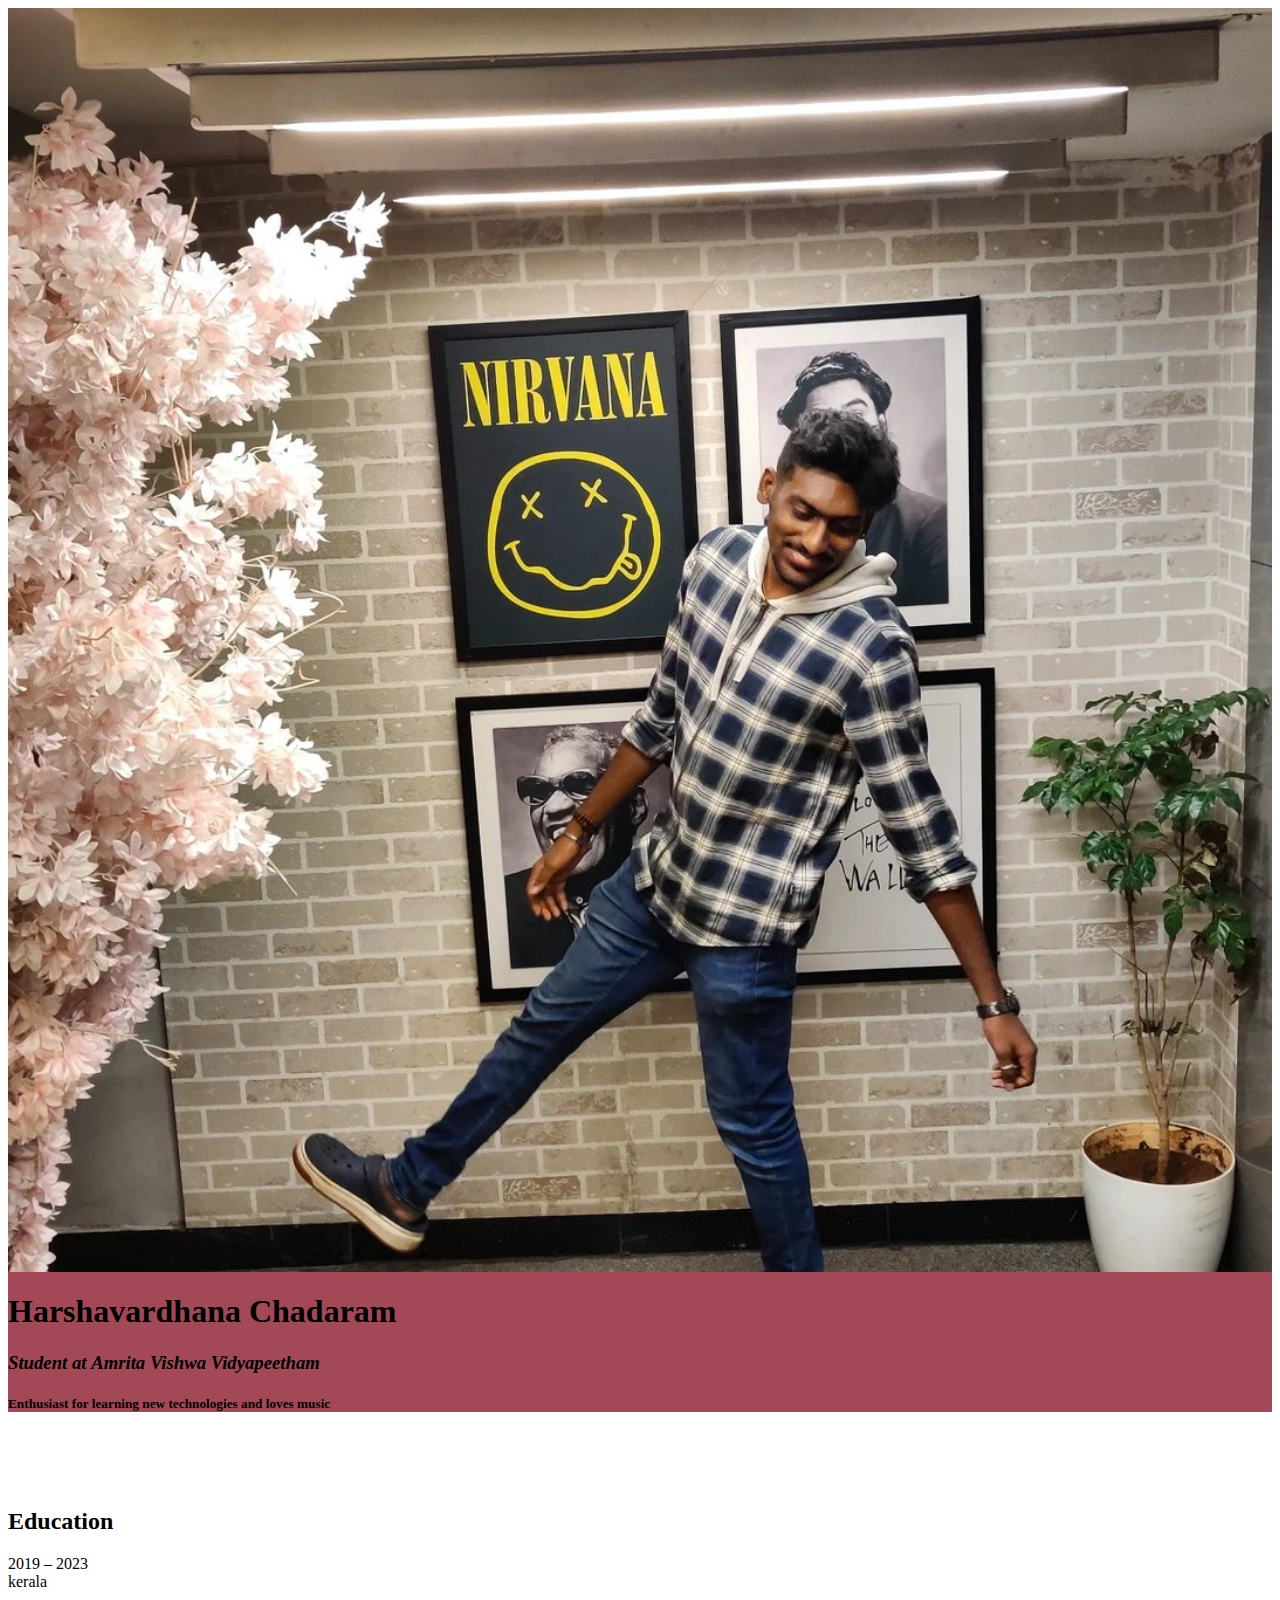
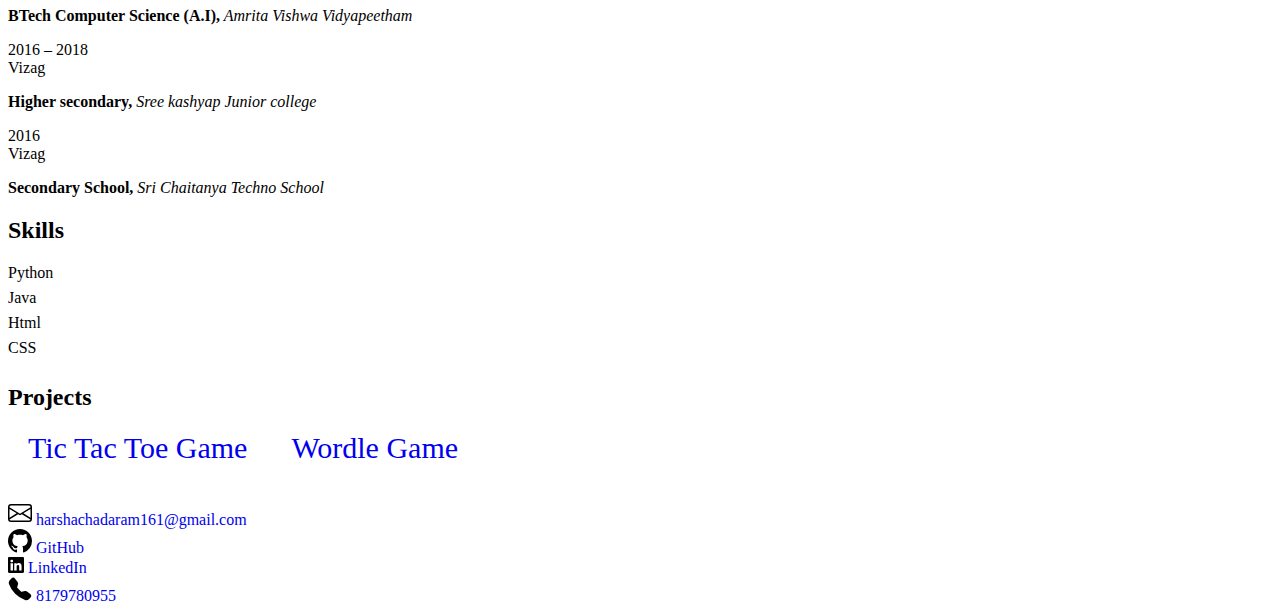
<file: index.html>
<!DOCTYPE html>
<html lang="en">

<head>
	<meta charset="UTF-8" />
	<meta name="viewport" content="width=device-width, initial-scale=1">
	<title>Personal CV</title>
	<link rel="stylesheet" href="https://stackpath.bootstrapcdn.com/bootstrap/5.0.0-alpha1/css/bootstrap.min.css"
		integrity="sha384-r4NyP46KrjDleawBgD5tp8Y7UzmLA05oM1iAEQ17CSuDqnUK2+k9luXQOfXJCJ4I" crossorigin="anonymous">
	<link rel="stylesheet" href="style.css">
</head>

<body>
	<div class="row g-0" style="background-color: #A24857;">
		<div class="col-md-2 text-left text-md-center" style="display: flex; justify-content: center; align-items: center;">
			<img src="Images/harry.jpg" alt="Profile Photo" width="100" height="175" />
		</div>
		<div class="col-md-10 col-lg-10">
			<div class="d-flex flex-column">
				<div class="d-flex flex-row justify-content-between align-items-center p-5 bg-#A24857 text-white">
					<h1 class="display-11">Harshavardhana Chadaram</h1>

				</div>
				<div class="p-3 bg-#A24857 text-white">
          <h3><em>Student at <strong> Amrita Vishwa Vidyapeetham</strong></em></h3>
					<h5>Enthusiast for learning new technologies and loves music</h5>
				</div>
			</div>
		</div>
	</div>
<br>
<br>
<br>
	<main class="container">
		<div class="row">
			<div class="col-md mb-5">
				<h2 class="mb-5">Education</h2>
				<div class="row">
					<div class="col-md-3 mb-1">
						<p> 2019 – 2023<br>kerala</p>
					</div>
					<div class="col-md mb-1">
						<p> <strong>BTech Computer Science (A.I),</strong><i> Amrita Vishwa Vidyapeetham</i><br></p>
					</div>
				</div>

				<div class="row">
					<div class="col-md-3 mb-1">
						<p> 2016 – 2018<br>Vizag</p>
					</div>
					<div class="col-md mb-1">
						<p> <strong>Higher secondary,</strong><i> Sree kashyap Junior college</i><br></p>
					</div>
				</div>

				<div class="row">
					<div class="col-md-3 mb-1">
						<p>  2016<br>Vizag</p>
					</div>
					<div class="col-md mb-5">
						<p> <strong>Secondary School,</strong><i> Sri Chaitanya Techno School</i><br></p>
					</div>
				</div>
			</div>

		</div>
		<div class="row">
			<div class="col-md mb-5">
				<h2 class="mb-5">
					Skills
				</h2>
				<div class="progress mb-4" style="height:25px;">
					<div class="progress-bar bg-success text-left pl-2" role="progressbar" style="width: 60%" >Python</div>
				</div>
				<div class="progress mb-4" style="height:25px;">
					<div class="progress-bar bg-danger text-left pl-2" role="progressbar" style="width: 45%" >Java</div>
				</div>
				<div class="progress mb-4" style="height:25px;">
					<div class="progress-bar bg-warning text-left pl-2" role="progressbar" style="width: 80%" >Html</div>
				</div>
				<div class="progress mb-4" style="height:25px;">
					<div class="progress-bar bg-secondary text-left pl-2" role="progressbar" style="width: 90%" >CSS</div>
				</div>
			</div>
			<div class="w-100"></div>
			<div class="col-md mb-4">
				<h2 class="mb-5">Projects</h2>
        <a class="hello" href="https://harry16116.github.io/TicTacToe/">Tic Tac Toe Game</a>
        <a class= "hello" href="https://harry16116.github.io/Wordle/">Wordle Game</a>

			</div>
			<div class="w-100"></div>



						</div>
					</div>
				</div>
			</div>
		</div>
		</div>

		</div>
    <br>
    <br>


    <nav class=" bg-dark text-white-50 mb-5">
      <div class="row p-2 g-0">
        <div class="col-6 col-md text-md-center pb-2 pb-md-0">
          <svg width="1.5em" height="1.5em" viewBox="0 0 16 16" class="bi bi-envelope" fill="currentColor"
            xmlns="http://www.w3.org/2000/svg">
            <path fill-rule="evenodd"
              d="M0 4a2 2 0 0 1 2-2h12a2 2 0 0 1 2 2v8a2 2 0 0 1-2 2H2a2 2 0 0 1-2-2V4zm2-1a1 1 0 0 0-1 1v.217l7 4.2 7-4.2V4a1 1 0 0 0-1-1H2zm13 2.383l-4.758 2.855L15 11.114v-5.73zm-.034 6.878L9.271 8.82 8 9.583 6.728 8.82l-5.694 3.44A1 1 0 0 0 2 13h12a1 1 0 0 0 .966-.739zM1 11.114l4.758-2.876L1 5.383v5.73z" />
          </svg>
          <a href="#" class="text-white ml-2">harshachadaram161@gmail.com</a>
        </div>
        <div class="col-6 col-md text-md-center pb-2 pb-md-0">
          <svg xmlns="http://www.w3.org/2000/svg" width="1.5em" height="1.5em" fill="currentColor" class="bi bi-github"
            viewBox="0 0 16 16">
            <path
              d="M8 0C3.58 0 0 3.58 0 8c0 3.54 2.29 6.53 5.47 7.59.4.07.55-.17.55-.38 0-.19-.01-.82-.01-1.49-2.01.37-2.53-.49-2.69-.94-.09-.23-.48-.94-.82-1.13-.28-.15-.68-.52-.01-.53.63-.01 1.08.58 1.23.82.72 1.21 1.87.87 2.33.66.07-.52.28-.87.51-1.07-1.78-.2-3.64-.89-3.64-3.95 0-.87.31-1.59.82-2.15-.08-.2-.36-1.02.08-2.12 0 0 .67-.21 2.2.82.64-.18 1.32-.27 2-.27.68 0 1.36.09 2 .27 1.53-1.04 2.2-.82 2.2-.82.44 1.1.16 1.92.08 2.12.51.56.82 1.27.82 2.15 0 3.07-1.87 3.75-3.65 3.95.29.25.54.73.54 1.48 0 1.07-.01 1.93-.01 2.2 0 .21.15.46.55.38A8.012 8.012 0 0 0 16 8c0-4.42-3.58-8-8-8z" />
          </svg>
          <a href="https://github.com/harry16116" class="text-white ml-2">GitHub</a>
        </div>
        <div class="col-6 col-md  text-md-center pb-2 pb-md-0">
          <svg xmlns="http://www.w3.org/2000/svg" width="16" height="16" fill="currentColor" class="bi bi-linkedin"
            viewBox="0 0 16 16">
            <path
              d="M0 1.146C0 .513.526 0 1.175 0h13.65C15.474 0 16 .513 16 1.146v13.708c0 .633-.526 1.146-1.175 1.146H1.175C.526 16 0 15.487 0 14.854V1.146zm4.943 12.248V6.169H2.542v7.225h2.401zm-1.2-8.212c.837 0 1.358-.554 1.358-1.248-.015-.709-.52-1.248-1.342-1.248-.822 0-1.359.54-1.359 1.248 0 .694.521 1.248 1.327 1.248h.016zm4.908 8.212V9.359c0-.216.016-.432.08-.586.173-.431.568-.878 1.232-.878.869 0 1.216.662 1.216 1.634v3.865h2.401V9.25c0-2.22-1.184-3.252-2.764-3.252-1.274 0-1.845.7-2.165 1.193v.025h-.016a5.54 5.54 0 0 1 .016-.025V6.169h-2.4c.03.678 0 7.225 0 7.225h2.4z" />
          </svg>
          <a href="https://www.linkedin.com/in/harshavardhana-chadaram-a4a251195/" class="text-white ml-2">LinkedIn</a>
        </div>
        <div class="col-6 col-md text-md-center pb-2 pb-md-0">
          <svg width="1.5em" height="1.5em" viewBox="0 0 16 16" class="bi bi-telephone-fill" fill="currentColor"
            xmlns="http://www.w3.org/2000/svg">
            <path fill-rule="evenodd"
              d="M2.267.98a1.636 1.636 0 0 1 2.448.152l1.681 2.162c.309.396.418.913.296 1.4l-.513 2.053a.636.636 0 0 0 .167.604L8.65 9.654a.636.636 0 0 0 .604.167l2.052-.513a1.636 1.636 0 0 1 1.401.296l2.162 1.681c.777.604.849 1.753.153 2.448l-.97.97c-.693.693-1.73.998-2.697.658a17.47 17.47 0 0 1-6.571-4.144A17.47 17.47 0 0 1 .639 4.646c-.34-.967-.035-2.004.658-2.698l.97-.969z" />
          </svg>
          <a href="#" class="text-white ml-2">8179780955</a>
        </div>
      </div>
    </nav>

	</main>
</body>

</html>
</file>
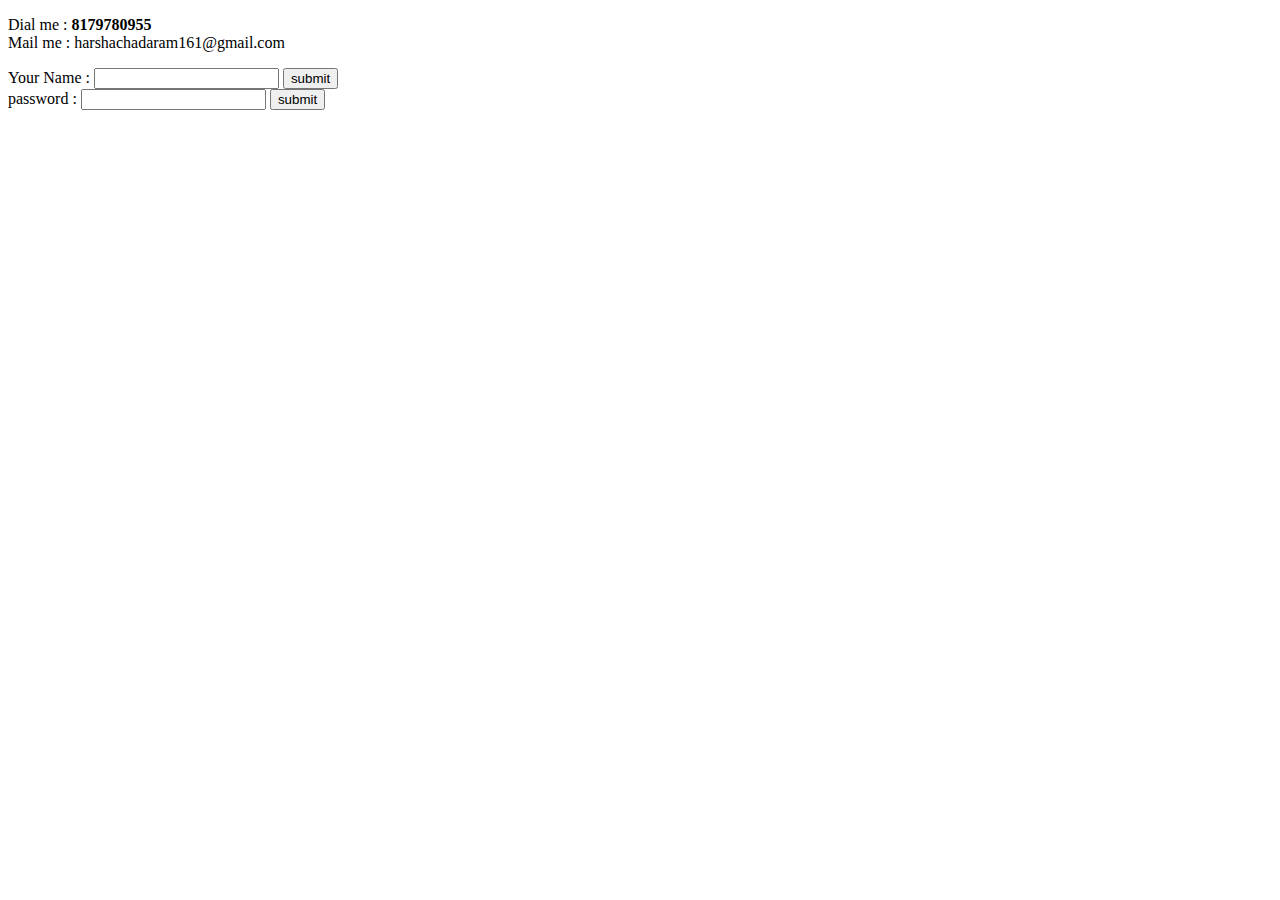
<file: contact.html>
<!DOCTYPE html>
<html lang="en" dir="ltr">
  <head>
    <meta charset="utf-8">
    <title></title>
  </head>
  <body>
    <p>
      Dial me : <strong> 8179780955</strong>
      <br>
      Mail me : harshachadaram161@gmail.com
      </p>
      <form class="" action="index.html" method="post">
        <label >Your Name : </label>
        <input type="text" name="" value="">
        <input type="submit"  value="submit">
        <br>
        <label for="">password : </label>
        <input type="password" name="" value="">
        <input type="submit" name="" value="submit">
        

      </form>
  </body>
</html>
</file>
<file: style.css>
img {
	width: 100%;
	height: auto;
	margin: auto;
	display: block;
}




a {
	text-decoration: none;
}


.hello{
  padding: 20px;
  font-size: 30px;
}
</file>
